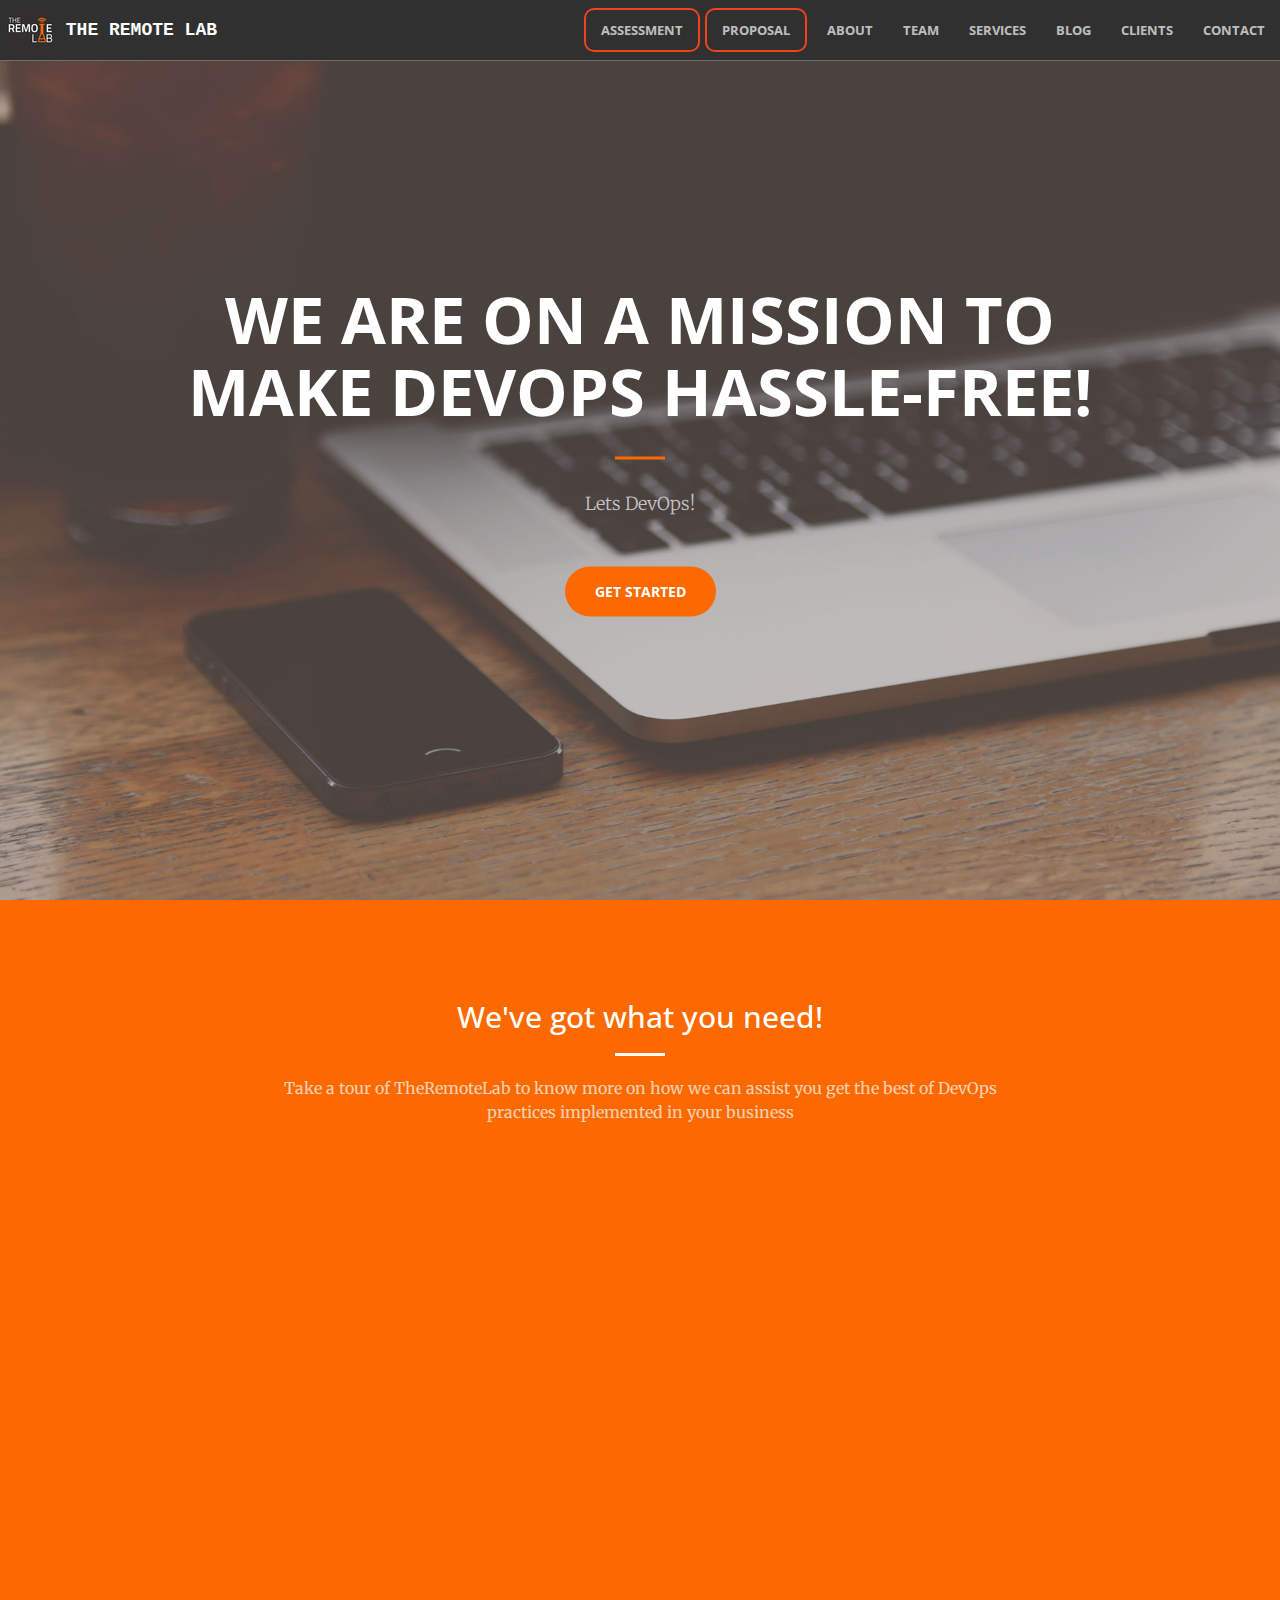
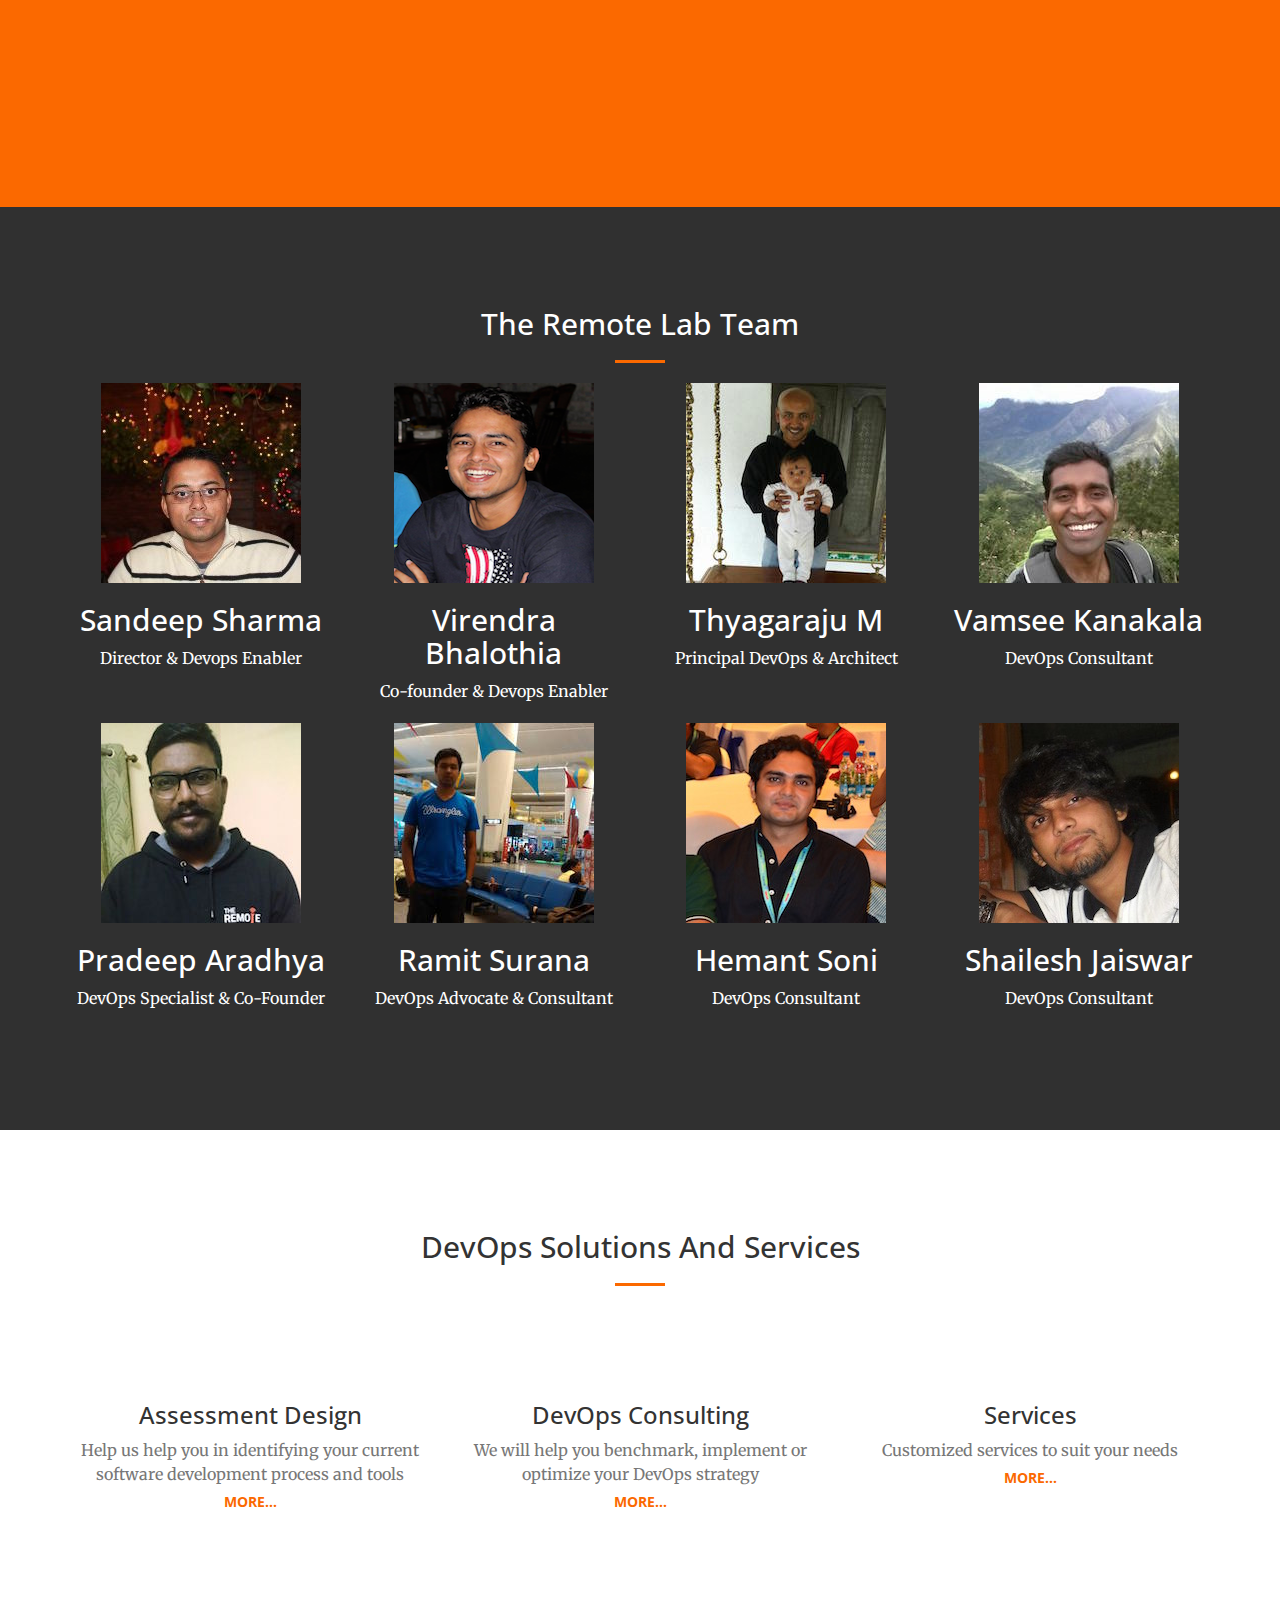
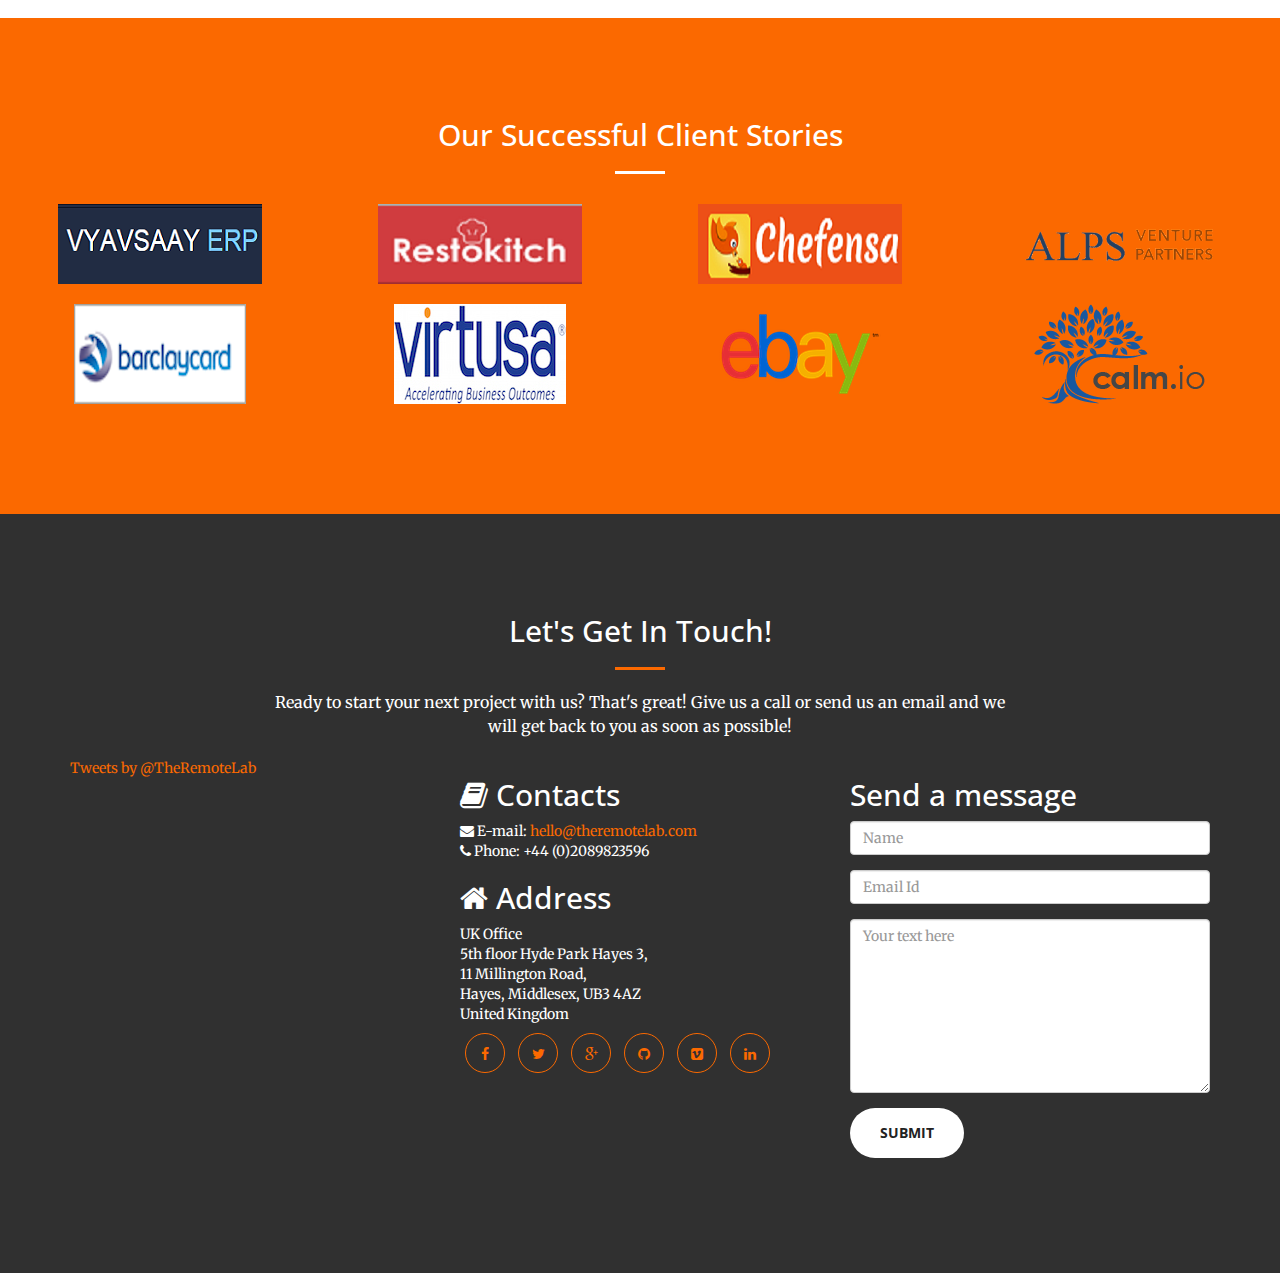
<file: Layout1/index.html>
<!DOCTYPE html>
<html lang="en">

<head>

    <meta charset="utf-8">
    <meta http-equiv="X-UA-Compatible" content="IE=edge">
    <meta name="viewport" content="width=device-width, initial-scale=1">
    <meta name="description" content="">
    <meta name="author" content="">

    <title>The Remote Lab - Let's DevOps</title>

    <!-- Bootstrap Core CSS -->
    <link rel="stylesheet" href="css/bootstrap.min.css" type="text/css">

    <!-- Custom Fonts -->
    <link href='http://fonts.googleapis.com/css?family=Open+Sans:300italic,400italic,600italic,700italic,800italic,400,300,600,700,800' rel='stylesheet' type='text/css'>
    <link href='http://fonts.googleapis.com/css?family=Merriweather:400,300,300italic,400italic,700,700italic,900,900italic' rel='stylesheet' type='text/css'>
    <link rel="stylesheet" href="font-awesome/css/font-awesome.min.css" type="text/css">

    <!-- Plugin CSS -->
    <link rel="stylesheet" href="css/animate.min.css" type="text/css">

    <!-- Custom CSS -->
    <link rel="stylesheet" href="css/creative.css" type="text/css">

    <link rel="shortcut icon" href="img/favicon.ico">

    <!-- HTML5 Shim and Respond.js IE8 support of HTML5 elements and media queries -->
    <!-- WARNING: Respond.js doesn't work if you view the page via file:// -->
    <!--[if lt IE 9]>
        <script src="https://oss.maxcdn.com/libs/html5shiv/3.7.0/html5shiv.js"></script>
        <script src="https://oss.maxcdn.com/libs/respond.js/1.4.2/respond.min.js"></script>
    <![endif]-->

</head>

<body id="page-top">

    <nav id="mainNav" class="navbar navbar-default navbar-fixed-top">
        <div class="container-fluid">
            <!-- Brand and toggle get grouped for better mobile display -->
            <div class="navbar-header">
                <button type="button" class="navbar-toggle collapsed" data-toggle="collapse" data-target="#bs-example-navbar-collapse-1">
                    <span class="sr-only">Toggle navigation</span>
                    <span class="icon-bar"></span>
                    <span class="icon-bar"></span>
                    <span class="icon-bar"></span>
                </button>
                <a class="navbar-brand" href="#page-top">
                	<span><img src="img/logo.png"></span>
                	The Remote Lab
                </a>
            </div>

            <!-- Collect the nav links, forms, and other content for toggling -->
            <div class="collapse navbar-collapse" id="bs-example-navbar-collapse-1">
                <ul class="nav navbar-nav navbar-right">
                    <li>
                        <a class="btn-assessment" href="http://www.typeform.com" target="_blank">Assessment</a>
                    </li>
                    <li>
                        <a class="btn-assessment" href="http://www.typeform.com" target="_blank">Proposal</a>
                    </li>
                    <li>
                        <a class="page-scroll" href="#about">About</a>
                    </li>
                    <li>
                        <a class="page-scroll" href="#team">Team</a>
                    </li>
                    <li>
                        <a class="page-scroll" href="#solutions">Services</a>
                    </li>
                    <li>
                        <a href="http://theremotelab.io/blog/" target="_blank">Blog</a>
                    </li>
                    <li>
                        <a class="page-scroll" href="#portfolio">Clients</a>
                    </li>
                    <li>
                        <a class="page-scroll" href="#contact">Contact</a>
                    </li>
                    <!-- <li class="dropdown">
				        <a class="dropdown-toggle" data-toggle="dropdown" href="#">Page 1
				        <span class="caret"></span></a>
				        <ul class="dropdown-menu">
							<li><a href="#">Page 1-1</a></li>
							<li><a href="#">Page 1-2</a></li>
							<li><a href="#">Page 1-3</a></li> 
				        </ul>
			      </li> -->
                </ul>
            </div>
            <!-- /.navbar-collapse -->
        </div>
        <!-- /.container-fluid -->
    </nav>

    <header>
        <div class="header-content">
            <div class="header-content-inner">
                <h1>We are on a mission to make DevOps hassle-free!</h1>
                <hr>
                <p>Lets DevOps!</p>
                <a href="#about" class="btn btn-primary btn-xl page-scroll">Get Started</a>
            </div>
        </div>
    </header>

    <section class="bg-primary" id="about">
        <div class="container">
            <div class="row">
                <div class="col-lg-8 col-lg-offset-2 text-center">
                    <h2 class="section-heading">We've got what you need!</h2>
                    <hr class="light">
                    <p class="text-faded">Take a tour of TheRemoteLab to know more on how we can assist you get the best of DevOps practices implemented in your business</p>
                    <div class="embed-responsive embed-responsive-4by3">
                        <iframe id="iframe_container" class="col-lg-12 embed-responsive-item" frameborder="0" webkitallowfullscreen="" mozallowfullscreen="" allowfullscreen="" src="https://prezi.com/embed/wphbkyhiy6co/?bgcolor=ffffff&amp;lock_to_path=0&amp;autoplay=0&amp;autohide_ctrls=0&amp;landing_data=bHVZZmNaNDBIWnNjdEVENDRhZDFNZGNIUE43MHdLNWpsdFJLb2ZHanI0VHpXcmIzVytudUNUWTM0UnFnMDhYYWFBPT0&amp;landing_sign=TDefkJ7TMP1LsUH64D_6bkkOOxTom3KSuPNYZOx_dm0"></iframe>                    
                    </div>
                    <!-- <a href="https://prezi.com/wphbkyhiy6co/view" target="_blank" class="btn btn-default btn-xl">Get Started!</a> -->
                </div>
            </div>
        </div>
    </section>

    <section class="bg-secondary" id="team">
        <div class="container">
            <div class="row">
                <div class="col-lg-12 text-center">
                    <h2 class="section-heading">The Remote Lab Team</h2>
                    <hr class="primary">
                </div>
            </div>
        </div>
        <div class="container">
            <div class="row">
                <div class="col-lg-3 col-sm-6">
                    <div class="team-single-wrapper">
                        <div class="team-single">
                            <div class="person-thumb">
                                <img src="img/team/sandeep.jpg" class="img-responsive" alt>
                            </div>
                            <div class="social-profile">
                                <ul class="nav nav-pills">
                                    <li>
                                        <a href="https://uk.linkedin.com/in/sandeepsharma" target="_blank"><i class="fa fa-linkedin"></i></a>
                                        <a href="https://twitter.com/Sharmsandy" target="_blank"><i class="fa fa-twitter"></i></a>
                                    </li>
                                </ul>                                
                            </div>
                        </div>
                        <div class="person-info">
                            <h2>Sandeep Sharma</h2>
                            <p>Director &amp; Devops Enabler</p>
                        </div>
                    </div>
                </div>
                <div class="col-lg-3 col-sm-6">
                    <div class="team-single-wrapper">
                        <div class="team-single">
                            <div class="person-thumb">
                                <img src="img/team/virendra.png" class="img-responsive" alt>
                            </div>
                            <div class="social-profile">
                                <ul class="nav nav-pills">
                                    <li>
                                        <a href="https://uk.linkedin.com/in/bhalothia" target="_blank"><i class="fa fa-linkedin"></i></a>
                                    </li>
                                    <li>
                                        <a href="https://twitter.com/desitude" target="_blank"><i class="fa fa-twitter"></i></a>                                    
                                    </li>
                                    <li>
                                        <a href="https://github.com/bhalothia" target="_blank"><i class="fa fa-github"></i></a>
                                    </li>
                                </ul>
                                
                            </div>
                        </div>
                        <div class="person-info">
                            <h2>Virendra Bhalothia</h2>
                            <p>Co-founder &amp; Devops Enabler</p>
                        </div>
                    </div>
                </div>
                <div class="col-lg-3 col-sm-6">
                    <div class="team-single-wrapper">
                        <div class="team-single">
                            <div class="person-thumb">
                                <img src="img/team/thyagu.jpg" class="img-responsive" alt>
                            </div>
                            <div class="social-profile">
                                <ul class="nav nav-pills">
                                    <li><a href="#" target="_blank"><i class="fa fa-linkedin"></i></a></li>
                                    <li><a href="#" target="_blank"><i class="fa fa-twitter"></i></a></li>
                                    <li><a href="https://github.com/cinziny" target="_blank"><i class="fa fa-github"></i></a></li>
                                </ul>
                            </div>
                        </div>
                        <div class="person-info">
                            <h2>Thyagaraju M</h2>
                            <p>Principal DevOps &amp; Architect</p>
                        </div>
                    </div>
                </div>
                <div class="col-lg-3 col-sm-6">
                    <div class="team-single-wrapper">
                        <div class="team-single">
                            <div class="person-thumb">
                                <img src="img/team/vamsee.jpg" class="img-responsive" alt>
                            </div>
                            <div class="social-profile">
                                <ul class="nav nav-pills">
                                    <li><a href="https://www.linkedin.com/in/vamsee" target="_blank"><i class="fa fa-linkedin"></i></a></li>
                                    <li><a href="https://twitter.com/vamsee" target="_blank"><i class="fa fa-twitter"></i></a></li>
                                    <li><a href="https://github.com/vamsee" target="_blank"><i class="fa fa-github"></i></a></li>
                                </ul>
                            </div>
                        </div>
                        <div class="person-info">
                            <h2>Vamsee Kanakala</h2>
                            <p>DevOps Consultant</p>
                        </div>
                    </div>
                </div>
            </div>
            <div class="row">
                <div class="col-lg-3 col-sm-6">
                    <div class="team-single-wrapper">
                        <div class="team-single">
                            <div class="person-thumb">
                                <img src="img/team/pradeep.jpg" class="img-responsive" alt>
                            </div>
                            <div class="social-profile">
                                <ul class="nav nav-pills">
                                    <li><a href="#" target="_blank"><i class="fa fa-linkedin"></i></a></li>
                                    <li><a href="#" target="_blank"><i class="fa fa-twitter"></i></a></li>
                                    <li><a href="https://github.com/pradeep-aradhya" target="_blank"><i class="fa fa-github"></i></a></li>
                                </ul>
                            </div>
                        </div>
                        <div class="person-info">
                            <h2>Pradeep Aradhya</h2>
                            <p>DevOps Specialist &amp; Co-Founder</p>
                        </div>
                    </div>
                </div>
                <div class="col-lg-3 col-sm-6">
                    <div class="team-single-wrapper">
                        <div class="team-single">
                            <div class="person-thumb">
                                <img src="img/team/ramit.jpg" class="img-responsive" alt>
                            </div>
                            <div class="social-profile">
                                <ul class="nav nav-pills">
                                    <li><a href="https://linkedin.com/in/ramitsurana"><i class="fa fa-linkedin"></i></a></li>
                                    <li><a href="https://twitter.com/ramitsurana"><i class="fa fa-twitter"></i></a></li>
                                    <li><a href="https://github.com/ramitsurana"><i class="fa fa-github"></i></a></li>
                                </ul>
                            </div>
                        </div>
                        <div class="person-info">
                            <h2>Ramit Surana</h2>
                            <p>DevOps Advocate &amp; Consultant</p>
                        </div>
                    </div>
                </div>
                <div class="col-lg-3 col-sm-6">
                    <div class="team-single-wrapper">
                        <div class="team-single">
                            <div class="person-thumb">
                                <img src="img/team/hemant.JPG" class="img-responsive" alt>
                            </div>
                            <div class="social-profile">
                                <ul class="nav nav-pills">
                                    <li><a href="https://www.linkedin.com/in/" target="_blank"><i class="fa fa-linkedin"></i></a></li>
                                    <li><a href="https://twitter.com/" target="_blank"><i class="fa fa-twitter"></i></a></li>
                                    <li><a href="https://github.com/" target="_blank"><i class="fa fa-github"></i></a></li>
                                </ul>
                            </div>
                        </div>
                        <div class="person-info">
                            <h2>Hemant Soni</h2>
                            <p>DevOps Consultant</p>
                        </div>
                    </div>
                </div>
                <div class="col-lg-3 col-sm-6">
                    <div class="team-single-wrapper">
                        <div class="team-single">
                            <div class="person-thumb">
                                <img src="img/team/shailesh.jpg" class="img-responsive" alt>
                            </div>
                            <div class="social-profile">
                                <ul class="nav nav-pills">
                                    <li><a href="https://www.linkedin.com/in/shail248" target="_blank"><i class="fa fa-linkedin"></i></a></li>
                                    <li><a href="https://twitter.com/" target="_blank"><i class="fa fa-twitter"></i></a></li>
                                    <li><a href="https://github.com/" target="_blank"><i class="fa fa-github"></i></a></li>
                                </ul>
                            </div>
                        </div>
                        <div class="person-info">
                            <h2>Shailesh Jaiswar</h2>
                            <p>DevOps Consultant</p>
                        </div>
                    </div>
                </div>
                
            </div>
        </div>
    </section>

    <section id="solutions">
        <div class="container">
            <div class="row">
                <div class="col-lg-12 text-center">
                    <h2 class="section-heading">DevOps Solutions And Services</h2>
                    <hr class="primary">
                </div>
            </div>
        </div>
        <div class="container">
            <div class="row">
                <div class="col-lg-4 col-md-4 text-center">
                    <div class="service-box">
                        <i class="fa fa-4x fa-diamond wow bounceIn text-primary"></i>
                        <h3>Assessment Design</h3>
                        <p class="text-muted">Help us help you in identifying your current software development process and tools</p>
                        <a href="#" class="btn btn-trl">More...</a>
                    </div>
                </div>
                <div class="col-lg-4 col-md-4 text-center">
                    <div class="service-box">
                        <i class="fa fa-4x fa-paper-plane wow bounceIn text-primary" data-wow-delay=".1s"></i>
                        <h3>DevOps Consulting</h3>
                        <p class="text-muted">We will help you benchmark, implement or optimize your DevOps strategy</p>
                        <a href="#" class="btn btn-trl">More...</a>
                    </div>
                </div>
                <div class="col-lg-4 col-md-4 text-center">
                    <div class="service-box">
                        <i class="fa fa-4x fa-newspaper-o wow bounceIn text-primary" data-wow-delay=".2s"></i>
                        <h3>Services</h3>
                        <p class="text-muted">Customized services to suit your needs</p>
                        <a href="#" class="btn btn-trl">More...</a>
                    </div>
                </div>
            </div>
        </div>
    </section>

    <section class="bg-primary" id="portfolio">
        <div class="container">
            <div class="row">
                <div class="col-lg-12 text-center">
                    <h2 class="section-heading">Our Successful Client Stories</h2>
                    <hr class="light">
                </div>
            </div>
        </div>
        <div class="container-fluid">
            <div class="row no-gutter">
                <div class="col-lg-3 col-sm-6">
                    <a href="#" class="portfolio-box">
                        <img src="img/clients/client1.png" class="img-responsive center-block" alt="">
                        <div class="portfolio-box-caption">
                            <div class="portfolio-box-caption-content">
                                <div class="project-category text-faded">
                                    Vyavsaay ERP
                                </div>
                                <div class="project-name">
                                    Click to know more
                                </div>
                            </div>
                        </div>
                    </a>
                </div>
                <div class="col-lg-3 col-sm-6">
                    <a href="#" class="portfolio-box">
                        <img src="img/clients/client2.png" class="img-responsive center-block" alt="">
                        <div class="portfolio-box-caption">
                            <div class="portfolio-box-caption-content">
                                <div class="project-category text-faded">
                                    Restokitch
                                </div>
                                <div class="project-name">
                                    Click to know more
                                </div>
                            </div>
                        </div>
                    </a>
                </div>
                <div class="col-lg-3 col-sm-6">
                    <a href="#" class="portfolio-box">
                        <img src="img/clients/client3.png" class="img-responsive center-block" alt="">
                        <div class="portfolio-box-caption">
                            <div class="portfolio-box-caption-content">
                                <div class="project-category text-faded">
                                    Chefensa
                                </div>
                                <div class="project-name">
                                    Click to know more
                                </div>
                            </div>
                        </div>
                    </a>
                </div>
                <div class="col-lg-3 col-sm-6">
                    <a href="#" class="portfolio-box">
                        <img src="img/clients/client4.png" class="img-responsive center-block" alt="">
                        <div class="portfolio-box-caption">
                            <div class="portfolio-box-caption-content">
                                <div class="project-category text-faded">
                                    Alps Venture Partners
                                </div>
                                <div class="project-name">
                                    Click to know more
                                </div>
                            </div>
                        </div>
                    </a>
                </div>
                <div class="col-lg-3 col-sm-6">
                    <a href="#" class="portfolio-box">
                        <img src="img/clients/client5.png" class="img-responsive center-block" alt="">
                        <div class="portfolio-box-caption">
                            <div class="portfolio-box-caption-content">
                                <div class="project-category text-faded">
                                    Barclaycard
                                </div>
                                <div class="project-name">
                                    Click to know more
                                </div>
                            </div>
                        </div>
                    </a>
                </div>
                <div class="col-lg-3 col-sm-6">
                    <a href="#" class="portfolio-box">
                        <img src="img/clients/client6.jpg" class="img-responsive center-block" alt="">
                        <div class="portfolio-box-caption">
                            <div class="portfolio-box-caption-content">
                                <div class="project-category text-faded">
                                    Virtusa
                                </div>
                                <div class="project-name">
                                    Click to know more
                                </div>
                            </div>
                        </div>
                    </a>
                </div>
                <div class="col-lg-3 col-sm-6">
                    <a href="#" class="portfolio-box">
                        <img src="img/clients/client7.png" class="img-responsive center-block" alt="">
                        <div class="portfolio-box-caption">
                            <div class="portfolio-box-caption-content">
                                <div class="project-category text-faded">
                                    Ebay
                                </div>
                                <div class="project-name">
                                    Click to know more
                                </div>
                            </div>
                        </div>
                    </a>
                </div>
                <div class="col-lg-3 col-sm-6">
                    <a href="#" class="portfolio-box">
                        <img src="img/clients/client8.png" class="img-responsive center-block" alt="">
                        <div class="portfolio-box-caption">
                            <div class="portfolio-box-caption-content">
                                <div class="project-category text-faded">
                                    Calm.io
                                </div>
                                <div class="project-name">
                                    Click to know more
                                </div>
                            </div>
                        </div>
                    </a>
                </div>
            </div>
        </div>
    </section>

    <section class="bg-secondary" id="contact">
        <div class="container">
            <div class="row">
                <div class="col-lg-8 col-lg-offset-2 text-center">
                    <h2 class="section-heading">Let's Get In Touch!</h2>
                    <hr class="primary">
                    <p>Ready to start your next project with us? That's great! Give us a call or send us an email and we will get back to you as soon as possible!</p>
                </div>
                <div class="col-lg-4">
                    <a class="twitter-timeline" href="https://twitter.com/TheRemoteLab" data-widget-id="683609607978258432">Tweets by @TheRemoteLab</a>
                    <script>!function(d,s,id){var js,fjs=d.getElementsByTagName(s)[0],p=/^http:/.test(d.location)?'http':'https';if(!d.getElementById(id)){js=d.createElement(s);js.id=id;js.src=p+"://platform.twitter.com/widgets.js";fjs.parentNode.insertBefore(js,fjs);}}(document,"script","twitter-wjs");</script>
                </div>
                <div class="col-lg-4">
                    <div class="contact-info bottom">
                        <h2><i class="fa fa-book"></i>  Contacts</h2>
                        <address>
                        <i class="fa fa-envelope"></i>  E-mail: <a href="mailto:hello@theremotelab.com">hello@theremotelab.com</a> <br> 
                        <i class="fa fa-phone"></i>  Phone: +44 (0)2089823596  <br> 
                        </address>

                        <h2><i class="fa fa-home"></i> Address</h2>
                        <address>
                        UK Office <br>
                        5th floor Hyde Park Hayes 3, <br>
                        11 Millington Road, <br>
                        Hayes, Middlesex, UB3 4AZ <br>
                        United Kingdom <br>
                        </address>

                        <!-- <h2><i class="fa fa-home"></i> Social Handles</h2> -->
                        <div>
                            <ul class="nav trl-nav-pills">
                                <li><a href="https://www.facebook.com/TheRemoteLab" target="_blank"><i class="fa fa-facebook"></i></a></li>
                                <li><a href="https://twitter.com/TheRemoteLab" target="_blank"><i class="fa fa-twitter"></i></a></li>
                                <li><a href="https://plus.google.com/b/117845423808093467580/" target="_blank"><i class="fa fa-google-plus"></i></a></li>
                                <li><a href="https://github.com/TheRemoteLab" target="_blank"><i class="fa fa-github"></i></a></li>
                                <li><a href="https://github.com/theremotelab" target="_blank"><i class="fa fa-vimeo-square"></i></a></li>
                                <li><a href="https://www.linkedin.com/company/the-remote-lab" target="_blank"><i class="fa fa-linkedin"></i></a></li>
                            </ul>
                        </div>

                    </div>
                </div>
                <div class="col-lg-4">
                    <div class="contact-form bottom">
                        <h2>Send a message</h2>
                        <form id="main-contact-form" name="contact-form" method="post" action="sendemail.php">
                            <div class="form-group">
                                <input type="text" name="name" class="form-control" required="required" placeholder="Name">
                            </div>
                            <div class="form-group">
                                <input type="email" name="email" class="form-control" required="required" placeholder="Email Id">
                            </div>
                            <div class="form-group">
                                <textarea name="message" id="message" required="required" class="form-control" rows="8" placeholder="Your text here"></textarea>
                            </div>                        
                            <div class="form-group">
                                <input type="submit" name="submit" class="btn btn-default btn-xl" value="Submit">
                            </div>
                        </form>
                    </div>
                </div>
            </div>
        </div>
    </section>

    <!-- jQuery -->
    <script src="js/jquery.js"></script>

    <!-- Bootstrap Core JavaScript -->
    <script src="js/bootstrap.min.js"></script>

    <!-- Plugin JavaScript -->
    <script src="js/jquery.easing.min.js"></script>
    <script src="js/jquery.fittext.js"></script>
    <script src="js/wow.min.js"></script>

    <!-- Custom Theme JavaScript -->
    <script src="js/creative.js"></script>

</body>

</html>
</file>
<file: Layout1/css/creative.css>
/*!
 * Start Bootstrap - Creative Bootstrap Theme (http://startbootstrap.com)
 * Code licensed under the Apache License v2.0.
 * For details, see http://www.apache.org/licenses/LICENSE-2.0.
 */

html,
body {
    width: 100%;
    height: 100%;
}

body {
    font-family: Merriweather,'Helvetica Neue',Arial,sans-serif;
}

hr {
    max-width: 50px;
    border-color: #fb6900;
    border-width: 3px;
}

hr.light {
    border-color: #fff;
}

hr.secondary {
    border-color: #303030;
}

a {
    color: #fb6900;
    -webkit-transition: all .35s;
    -moz-transition: all .35s;
    transition: all .35s;
}

a:hover,
a:focus {
    color: #eb3812;
}

h1,
h2,
h3,
h4,
h5,
h6 {
    font-family: 'Open Sans','Helvetica Neue',Arial,sans-serif;
}

p {
    margin-bottom: 20px;
    font-size: 16px;
    line-height: 1.5;
}

.bg-primary {
    background-color: #fb6900;
}

.bg-secondary {
    color: #fff;
    background-color: #303030;
}

.bg-dark {
    color: #fff;
    background-color: #222;
}

.text-faded {
    color: rgba(255,255,255,.7);
}

section {
    padding: 100px 0;
}

aside {
    padding: 50px 0;
}

.no-padding {
    padding: 0;
}

.navbar-default {
    border-color: rgba(34,34,34,.05);
    font-family: 'Open Sans','Helvetica Neue',Arial,sans-serif;
    background-color: #fff;
    -webkit-transition: all .35s;
    -moz-transition: all .35s;
    transition: all .35s;
}

.navbar-default .navbar-header .navbar-brand {
    text-transform: uppercase;
    font-family: Consolas, monaco, monospace;
    font-weight: 700;
    color: #fb6900;
}

.navbar-default .navbar-header .navbar-brand:hover,
.navbar-default .navbar-header .navbar-brand:focus {
    color: #eb3812;
}

.navbar-default .nav > li>a,
.navbar-default .nav>li>a:focus {
    text-transform: uppercase;
    font-size: 13px;
    font-weight: 700;
    color: #222;
}

.navbar-default .nav > li>a:hover,
.navbar-default .nav>li>a:focus:hover {
    color: #fb6900;
}

.navbar-default .nav > li.active>a,
.navbar-default .nav>li.active>a:focus {
    color: #fb6900!important;
    background-color: transparent;
}

.navbar-default .nav > li.active>a:hover,
.navbar-default .nav>li.active>a:focus:hover {
    background-color: transparent;
}

@media(min-width:768px) {
    .navbar-default {
        border-color: rgba(255,255,255,.3);
        background-color: #303030;
    }

    .navbar-default .navbar-header .navbar-brand {
        color: rgba(255,255,255,.7);
    }

    .navbar-default .navbar-header .navbar-brand:hover,
    .navbar-default .navbar-header .navbar-brand:focus {
        color: #fff;
    }

    .navbar-default .nav > li>a,
    .navbar-default .nav>li>a:focus {
        color: rgba(255,255,255,.7);
    }

    .navbar-default .nav > li>a:hover,
    .navbar-default .nav>li>a:focus:hover {
        color: #fff;
    }

    .navbar-default.affix {
        border-color: rgba(34,34,34,.05);
        background-color: #fff;
    }

    .navbar-default.affix .navbar-header .navbar-brand {
        font-size: 15px;
        color: #303030;
    }

    .navbar-default.affix .navbar-header .navbar-brand:hover,
    .navbar-default.affix .navbar-header .navbar-brand:focus {
        color: #eb3812;
    }

    .navbar-default.affix .nav > li>a,
    .navbar-default.affix .nav>li>a:focus {
        color: #222;
    }

    .navbar-default.affix .nav > li>a:hover,
    .navbar-default.affix .nav>li>a:focus:hover {
        color: #fb6900;
    }
}

header {
    position: relative;
    width: 100%;
    min-height: auto;
    text-align: center;
    color: #fff;
    background-image: url(../img/header.jpg);
    background-position: center;
    -webkit-background-size: cover;
    -moz-background-size: cover;
    background-size: cover;
    -o-background-size: cover;
}

header .header-content {
    position: relative;
    width: 100%;
    padding: 100px 15px;
    text-align: center;
}

header .header-content .header-content-inner h1 {
    margin-top: 0;
    margin-bottom: 0;
    text-transform: uppercase;
    font-weight: 700;
}

header .header-content .header-content-inner hr {
    margin: 30px auto;
}

header .header-content .header-content-inner p {
    margin-bottom: 50px;
    font-size: 16px;
    font-weight: 300;
    color: rgba(255,255,255,.7);
}

@media(min-width:768px) {
    header {
        min-height: 100%;
    }

    header .header-content {
        position: absolute;
        top: 50%;
        padding: 0 50px;
        -webkit-transform: translateY(-50%);
        -ms-transform: translateY(-50%);
        transform: translateY(-50%);
    }

    header .header-content .header-content-inner {
        margin-right: auto;
        margin-left: auto;
        max-width: 1000px;
    }

    header .header-content .header-content-inner p {
        margin-right: auto;
        margin-left: auto;
        max-width: 80%;
        font-size: 18px;
    }
}

.section-heading {
    margin-top: 0;
}

.service-box {
    margin: 50px auto 0;
    max-width: 400px;
}

@media(min-width:992px) {
    .service-box {
        margin: 20px auto 0;
    }
}

.service-box p {
    margin-bottom: 0;
}

.portfolio-box {
    display: block;
    position: relative;
    margin: 10px auto;
    max-width: 650px;
}

.portfolio-box .portfolio-box-caption {
    display: block;
    position: absolute;
    bottom: 0;
    width: 100%;
    height: 100%;
    text-align: center;
    color: #fff;
    opacity: 0;
    background: rgba(48,48,48,.9);
    -webkit-transition: all .35s;
    -moz-transition: all .35s;
    transition: all .35s;
}

.portfolio-box .portfolio-box-caption .portfolio-box-caption-content {
    position: absolute;
    top: 50%;
    width: 100%;
    text-align: center;
    transform: translateY(-50%);
}

.portfolio-box .portfolio-box-caption .portfolio-box-caption-content .project-category,
.portfolio-box .portfolio-box-caption .portfolio-box-caption-content .project-name {
    padding: 0 15px;
    font-family: 'Open Sans','Helvetica Neue',Arial,sans-serif;
}

.portfolio-box .portfolio-box-caption .portfolio-box-caption-content .project-category {
    text-transform: uppercase;
    font-size: 14px;
    font-weight: 600;
}

.portfolio-box .portfolio-box-caption .portfolio-box-caption-content .project-name {
    font-size: 18px;
}

.portfolio-box:hover .portfolio-box-caption {
    opacity: 1;
}

@media(min-width:768px) {
    .portfolio-box .portfolio-box-caption .portfolio-box-caption-content .project-category {
        font-size: 16px;
    }

    .portfolio-box .portfolio-box-caption .portfolio-box-caption-content .project-name {
        font-size: 22px;
    }
}

.call-to-action h2 {
    margin: 0 auto 20px;
}

.text-primary {
    color: #fb6900;
}

.no-gutter > [class*=col-] {
    padding-right: 0;
    padding-left: 0;
}

.btn-default {
    border-color: #fff;
    color: #222;
    background-color: #fff;
    -webkit-transition: all .35s;
    -moz-transition: all .35s;
    transition: all .35s;
}

.btn-default:hover,
.btn-default:focus,
.btn-default.focus,
.btn-default:active,
.btn-default.active,
.open > .dropdown-toggle.btn-default {
    border-color: #ededed;
    color: #222;
    background-color: #f2f2f2;
}

.btn-default:active,
.btn-default.active,
.open > .dropdown-toggle.btn-default {
    background-image: none;
}

.btn-default.disabled,
.btn-default[disabled],
fieldset[disabled] .btn-default,
.btn-default.disabled:hover,
.btn-default[disabled]:hover,
fieldset[disabled] .btn-default:hover,
.btn-default.disabled:focus,
.btn-default[disabled]:focus,
fieldset[disabled] .btn-default:focus,
.btn-default.disabled.focus,
.btn-default[disabled].focus,
fieldset[disabled] .btn-default.focus,
.btn-default.disabled:active,
.btn-default[disabled]:active,
fieldset[disabled] .btn-default:active,
.btn-default.disabled.active,
.btn-default[disabled].active,
fieldset[disabled] .btn-default.active {
    border-color: #fff;
    background-color: #fff;
}

.btn-default .badge {
    color: #fff;
    background-color: #222;
}

.btn-primary {
    border-color: #fb6900;
    color: #fff;
    background-color: #fb6900;
    -webkit-transition: all .35s;
    -moz-transition: all .35s;
    transition: all .35s;
}

.btn-primary:hover,
.btn-primary:focus,
.btn-primary.focus,
.btn-primary:active,
.btn-primary.active,
.open > .dropdown-toggle.btn-primary {
    border-color: #ed431f;
    color: #fff;
    background-color: #ee4b28;
}

.btn-primary:active,
.btn-primary.active,
.open > .dropdown-toggle.btn-primary {
    background-image: none;
}

.btn-primary.disabled,
.btn-primary[disabled],
fieldset[disabled] .btn-primary,
.btn-primary.disabled:hover,
.btn-primary[disabled]:hover,
fieldset[disabled] .btn-primary:hover,
.btn-primary.disabled:focus,
.btn-primary[disabled]:focus,
fieldset[disabled] .btn-primary:focus,
.btn-primary.disabled.focus,
.btn-primary[disabled].focus,
fieldset[disabled] .btn-primary.focus,
.btn-primary.disabled:active,
.btn-primary[disabled]:active,
fieldset[disabled] .btn-primary:active,
.btn-primary.disabled.active,
.btn-primary[disabled].active,
fieldset[disabled] .btn-primary.active {
    border-color: #fb6900;
    background-color: #fb6900;
}

.btn-primary .badge {
    color: #fb6900;
    background-color: #fff;
}

.btn {
    border: 0;
    border-radius: 300px;
    text-transform: uppercase;
    font-family: 'Open Sans','Helvetica Neue',Arial,sans-serif;
    font-weight: 700;
}

.btn-assessment {
    border-width: 2px;
    border-radius: 10px;
    border-style: solid;
    text-transform: uppercase;
    margin-top: 8px;
    padding-top: 10px!important;
    padding-bottom: 10px!important;
    font-family: 'Open Sans','Helvetica Neue',Arial,sans-serif;
    font-weight: 700;
    margin-right: 5px;
    border-color: #ed431f;
    color: #fff;
    background-color: transparent;
    -webkit-transition: all .35s;
    -moz-transition: all .35s;
    transition: all .35s;
}

.btn-assessment:hover {
    border-color: #fff!important;
    color: #fff!important;
    background-color: #fb6900!important;
}

.btn-assessment:focus,
.btn-assessment.focus,
.btn-assessment:active,
.btn-assessment.active,
.open > .dropdown-toggle.btn-assessment {
    border-color: #fff;
    color: #fff;
    background-color: #fb6900;
}

.btn-assessment:active,
.btn-assessment.active,
.open > .dropdown-toggle.btn-assessment {
    background-image: none;
}

.btn-assessment.disabled,
.btn-assessment[disabled],
fieldset[disabled] .btn-assessment,
.btn-assessment.disabled:hover,
.btn-assessment[disabled]:hover,
fieldset[disabled] .btn-assessment:hover,
.btn-assessment.disabled:focus,
.btn-assessment[disabled]:focus,
fieldset[disabled] .btn-assessment:focus,
.btn-assessment.disabled.focus,
.btn-assessment[disabled].focus,
fieldset[disabled] .btn-assessment.focus,
.btn-assessment.disabled:active,
.btn-assessment[disabled]:active,
fieldset[disabled] .btn-assessment:active,
.btn-assessment.disabled.active,
.btn-assessment[disabled].active,
fieldset[disabled] .btn-assessment.active {
    border-color: #fb6900;
    background-color: #fb6900;
}
.btn-xl {
    padding: 15px 30px;
}

::-moz-selection {
    text-shadow: none;
    color: #fff;
    background: #222;
}

::selection {
    text-shadow: none;
    color: #fff;
    background: #222;
}

img::selection {
    color: #fff;
    background: 0 0;
}

img::-moz-selection {
    color: #fff;
    background: 0 0;
}

body {
    webkit-tap-highlight-color: #222;
}

.team-single {
  position: relative;
}

.person-thumb {
  position: relative;
}

.person-info {
    text-align: center;
}

.person-thumb img {
}

.social-profile {
  background: none repeat scroll 0 0 rgba(137, 97, 46, 0.8);
  display: none;
  position: absolute;
  text-align: center;
  top: 0;
    -webkit-transition: all 0.9s ease;
  -moz-transition: all 0.9s ease;
  -ms-transition: all 0.9s ease;
  -o-transition: all 0.9s ease;
  transition: all 0.9s ease;transition: all 0.9s ease 0s;
  width: 100%;
  height: 100%;
}

.team-single:hover .social-profile{
  background:rgba(251, 105, 0, 0.9);
  display: block;
  -webkit-animation: fadeInUp 400ms;
  animation: fadeInUp 400ms;
  -webkit-transition: all 0.9s ease;
  -moz-transition: all 0.9s ease;
  -ms-transition: all 0.9s ease;
  -o-transition: all 0.9s ease;
  transition: all 0.9s ease;
}

.social-profile .nav-pills {
  display: inline-block;
  margin-top: -26px;
  padding: 0;
  position: relative;
  top: 50%;
}

.social-profile .nav-pills li {
  display: inline-block;
  margin: 0 5px;
}

.social-profile .nav-pills li a {
  color: #fff;
  border: 1px solid #fff;
  width: 40px;
  height: 40px;
  line-height: 40px;
  text-align: center;
  padding: 0;
  border-radius: 40px;
  -webkit-transition: all 0.9s ease;
  transition: all 0.9s ease;
}

.social-profile .nav-pills li a:hover {
  color: #702340;
  border-color: #702340;
}

.prezi {
    width: 100%;
    padding-bottom: 75%!important;

}

.trl-nav-pills {
  display: inline-block;
  margin-top: -26px;
  padding: 0;
  position: relative;
  top: 50%;
}

.trl-nav-pills li {
  display: inline-block;
  margin: 0 5px;
}

.trl-nav-pills li a {
  color: #fb6900;
  border: 1px solid #fff;
  width: 40px;
  height: 40px;
  line-height: 40px;
  text-align: center;
  padding: 0;
  border-radius: 40px;
  border-color: #fb6900;
  -webkit-transition: all 0.9s ease;
  transition: all 0.9s ease;
}

.trl-nav-pills li a:hover {
  color: #fb6900;
  border-color: #fb6900;
}
</file>
